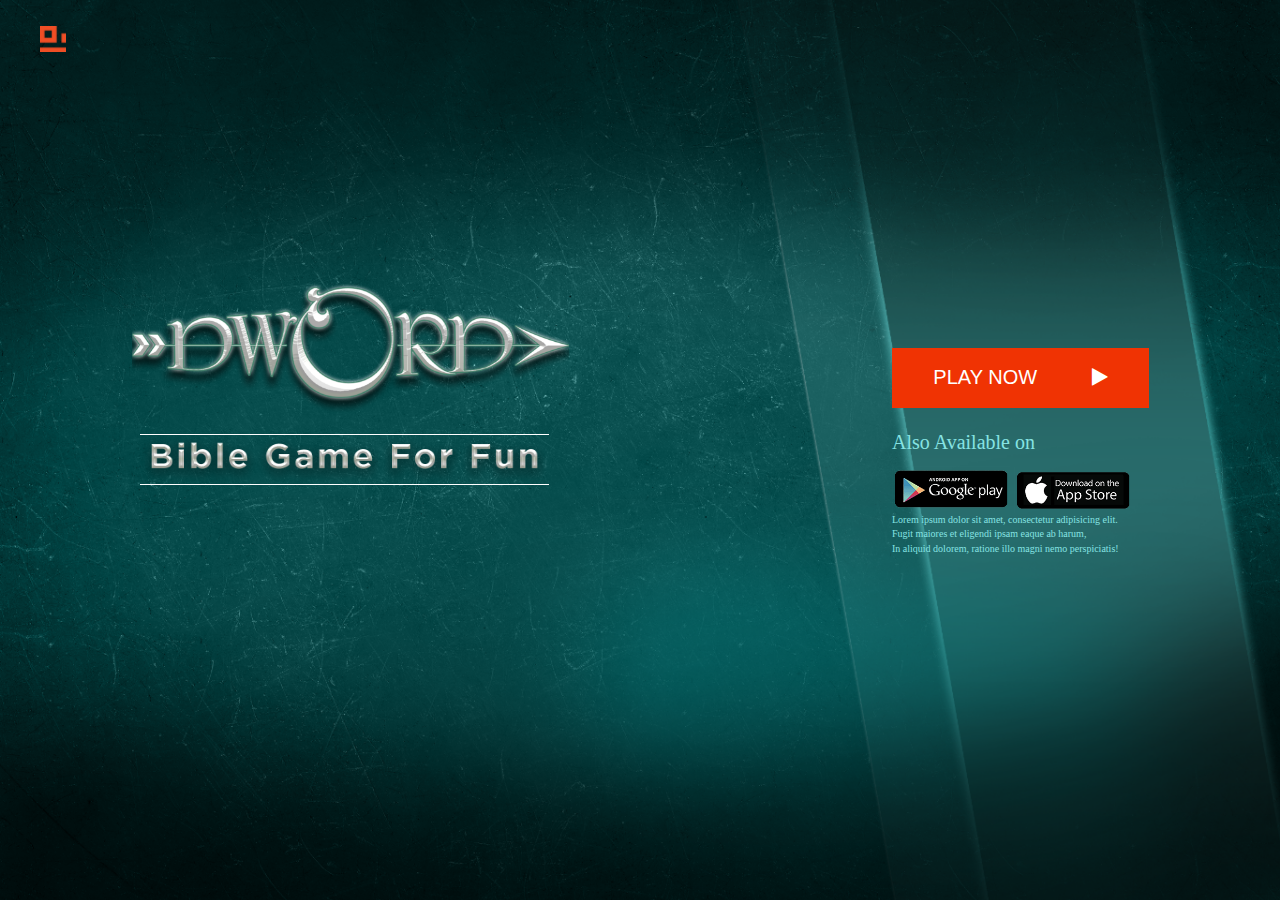
<file: index.html>
<!DOCTYPE html>
<html lang="en">

<head>
	<meta charset="utf-8">
	<meta name="viewport" content="width=device-width, initial-scale=1.0">
	<link rel="stylesheet" media="screen" href="https://cdnjs.cloudflare.com/ajax/libs/twitter-bootstrap/3.3.5/css/bootstrap.min.css">

	<title>biblegame</title>

	<link rel="stylesheet" href="css/style.css">
	<link href="http://fonts.cdnfonts.com/css/gotham" rel="stylesheet">
	<link href="https://maxcdn.bootstrapcdn.com/font-awesome/4.7.0/css/font-awesome.min.css" rel="stylesheet" integrity="sha384-wvfXpqpZZVQGK6TAh5PVlGOfQNHSoD2xbE+QkPxCAFlNEevoEH3Sl0sibVcOQVnN" crossorigin="anonymous">

	

</head>

<body>

	<div class="container">
	<div class="row">
<!--    the left hand side of the home page starts here-->
     <img id="logo" src="images/homepage/Vector%20Smart%20Object.png" alt=""> <br>
    
	    <div class="col-md-8" id="leftcol">
           
            <img id="bword" src="images/homepage/logo.png" alt=""> <br><br>
            <img id="bfun" src="images/homepage/Bible%20Game%20For%20Fun.png" alt="">
	    </div>
	    
	    
<!--	    the right hand side of the home page starts here-->
    
    
	    <div class="col-md-4" id="rightcol">
	        <a id="playnow" href="login.html"><button>PLAY NOW <i class="fa fa-play"></i></button></a> <br><br>
	        <P class="p1">Also Available on</P>
	        <a class="playstore" href="#"><img src="images/homepage/android.png" alt=""> </a>
	        <a  href="#"><img src="images/homepage/apple.png" alt=""></a>
	        <p class="p2">Lorem ipsum dolor sit amet, consectetur adipisicing elit. <br> Fugit maiores et eligendi ipsam eaque ab harum,<br> In aliquid dolorem, ratione illo magni nemo perspiciatis!</p>
	    </div>
	</div>

	</div>

	<script src="https://cdnjs.cloudflare.com/ajax/libs/jquery/1.11.3/jquery.min.js"></script>
	<script src="https://cdnjs.cloudflare.com/ajax/libs/twitter-bootstrap/3.3.5/js/bootstrap.min.js"></script>

	<script>
	</script>

</body>

</html>
</file>
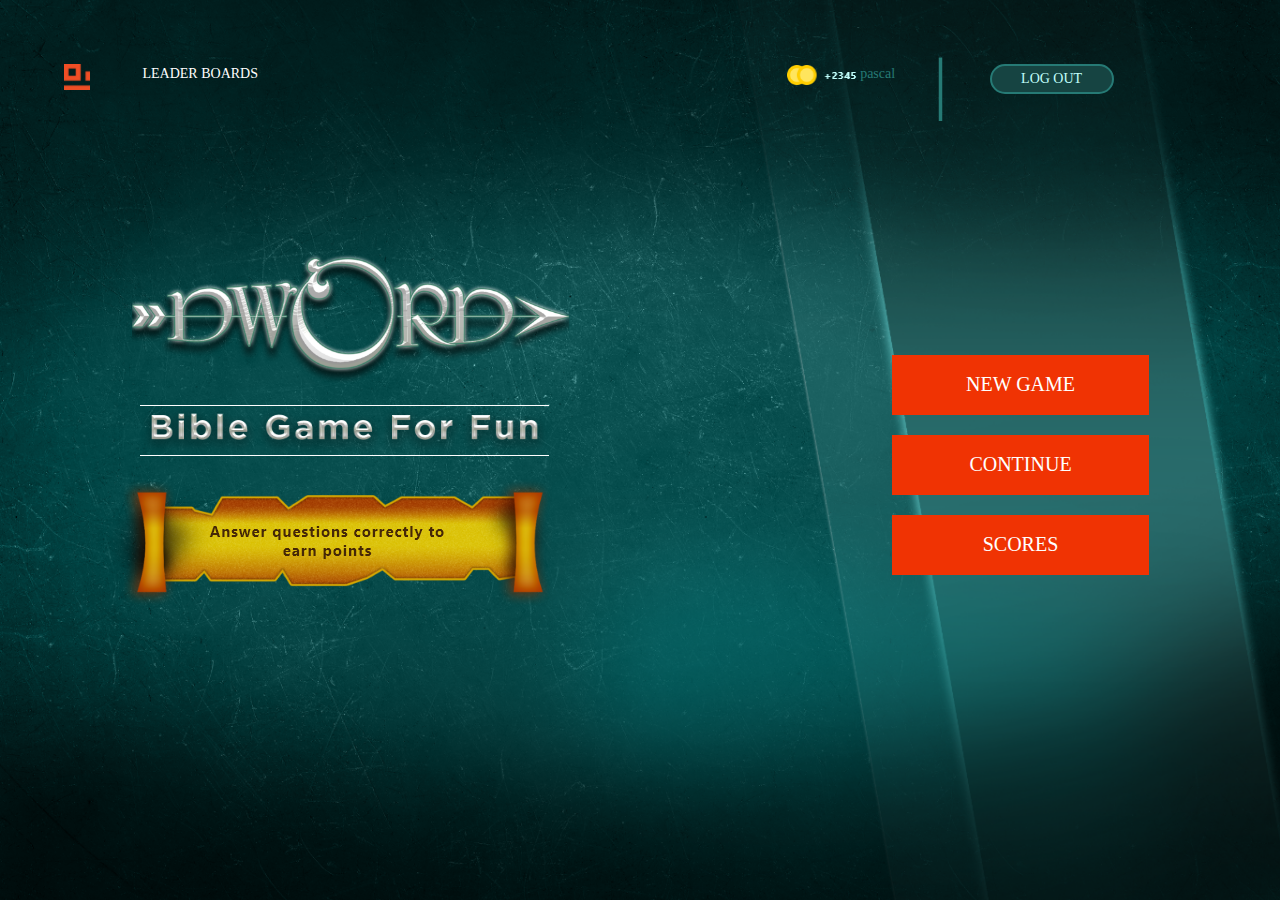
<file: leaderboard.html>
<!DOCTYPE html>
<html lang="en">

<head>
	<meta charset="utf-8">
	<meta name="viewport" content="width=device-width, initial-scale=1.0">
	<link rel="stylesheet" media="screen" href="https://cdnjs.cloudflare.com/ajax/libs/twitter-bootstrap/3.3.5/css/bootstrap.min.css">

	<title>biblegame</title>

	<link rel="stylesheet" href="css/learderboard.css">
	<link href="http://fonts.cdnfonts.com/css/gotham" rel="stylesheet">
	<link href="https://maxcdn.bootstrapcdn.com/font-awesome/4.7.0/css/font-awesome.min.css" rel="stylesheet" integrity="sha384-wvfXpqpZZVQGK6TAh5PVlGOfQNHSoD2xbE+QkPxCAFlNEevoEH3Sl0sibVcOQVnN" crossorigin="anonymous">

	

</head>

<body>
 <ul>
         <li><img id="logo" src="images/homepage/Vector%20Smart%20Object.png" alt=""> </li>
         <li id="leaderBoard"><a href="leaderboard2.html">LEADER BOARDS</a></li>
          <li class="right" id="logOut"><a href="index.html"><button>LOG OUT</button></a></li>
          <li class="right" id="bar">&#124;</li>
         <li class="right"><p id="leaderBoardName">pascal</p></li>
         <li class="right"><img src="images/login/Group%201273.png" alt=""></li>
     </ul>
	<div class="container">
	
	<div class="row">
<!--    the left hand side of the home page starts here-->
    
    
    
	    <div class="col-md-8" id="leftcol">
               
            <img id="bword" src="images/homepage/logo.png" alt="bwordlogo"> <br><br>
            <img id="bfun" src="images/homepage/Bible%20Game%20For%20Fun.png" alt="biblefun">
            <img src="images/homepage/leader.png" alt="leaderbord image" id="leader">
            
	    </div>
	    
	    
<!--	    the right hand side of the home page starts here-->
    
    
	    <div class="col-md-4" id="rightcol">
	        <a id="newGame" href="login.html"><button>NEW GAME</button></a> <br><br>
	        <a id="continue" href="login.html"><button>CONTINUE </button></a> <br><br>
	        <a id="scores" href="login.html"><button>SCORES</button></a> <br><br>
	        
	    </div>
	</div>

	</div>

	<script src="https://cdnjs.cloudflare.com/ajax/libs/jquery/1.11.3/jquery.min.js"></script>
	<script src="https://cdnjs.cloudflare.com/ajax/libs/twitter-bootstrap/3.3.5/js/bootstrap.min.js"></script>

	<script>
        
        
	</script>

</body>

</html>
</file>
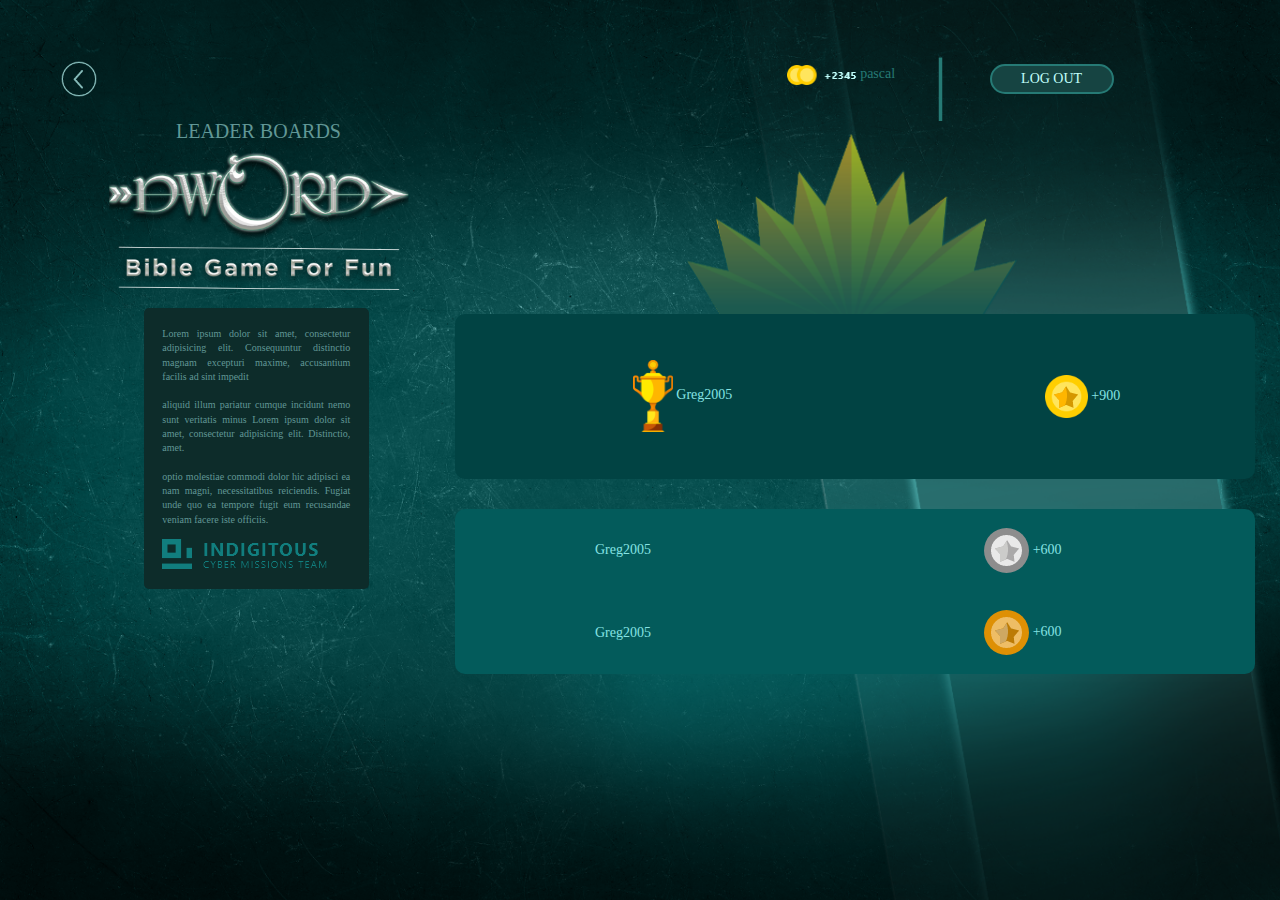
<file: leaderboard2.html>
<!DOCTYPE html>
<html lang="en">

<head>
	<meta charset="utf-8">
	<meta name="viewport" content="width=device-width, initial-scale=1.0">
	<link rel="stylesheet" media="screen" href="https://cdnjs.cloudflare.com/ajax/libs/twitter-bootstrap/3.3.5/css/bootstrap.min.css">

	<title>biblegame</title>

	<link rel="stylesheet" href="css/leaderboard2.css">
	<link href="http://fonts.cdnfonts.com/css/gotham" rel="stylesheet">
	<link href="https://maxcdn.bootstrapcdn.com/font-awesome/4.7.0/css/font-awesome.min.css" rel="stylesheet" integrity="sha384-wvfXpqpZZVQGK6TAh5PVlGOfQNHSoD2xbE+QkPxCAFlNEevoEH3Sl0sibVcOQVnN" crossorigin="anonymous">

	

</head>

<body>
 <ul>
         <li> <a href="leaderboard.html"><img src="images/homepage/Component%2050%20%E2%80%93%203.png" alt="" class="lessthan"></a> </li>
          <li class="right" id="logOut"><a href="#"><button>LOG OUT</button></a></li>
          <li class="right" id="bar">&#124;</li>
         <li class="right"><p id="leaderBoardName">pascal</p></li>
         <li class="right"><img src="images/login/Group%201273.png" alt=""></li>
     </ul>
	<div class="container">
	
	<div class="row">
<!--    the left hand side of the home page starts here-->
    
    
    
	    <div class="col-md-4" id="leftcol">
             <h1>LEADER BOARDS</h1> 
             <img src="images/homepage/Group%201203.png" alt="" id="bword"> 
            <div class="leftinner">
                 <p>Lorem ipsum dolor sit amet, consectetur adipisicing elit. Consequuntur distinctio magnam excepturi maxime, accusantium facilis ad sint impedit <br> <br> aliquid illum pariatur cumque incidunt nemo sunt veritatis minus Lorem ipsum dolor sit amet, consectetur adipisicing elit. Distinctio, amet. <br> <br>optio molestiae commodi dolor hic adipisci ea nam magni, necessitatibus reiciendis. Fugiat unde quo ea tempore fugit eum recusandae veniam facere iste officiis.</p>
             <img src="images/homepage/Group%201274.png" alt="">
            </div>
           
	    </div>
	    
	    
<!--	    the right hand side of the home page starts here-->
    
    
	    <div class="col-md-8" id="rightcol">
       <img src="images/homepage/Group%201263.png" alt="" id="crown">
       <table style="width: 100%;" id="gold" class="gold">
           <tr >
               <td ><img src="images/homepage/Aertsset%201.png" alt=""> Greg2005</td>
               <td ><img src="images/homepage/gold.png" alt=""> +900</td>
           </tr> 
             
             </table>
             <br><br>
             <table style="width: 100%;" id="others">
              <tr>
               <td> Greg2005</td>
               <td><img src="images/homepage/silver.png" alt=""> +600</td>
           </tr>
              
                <tr>
               <td> Greg2005</td>
               <td><img src="images/homepage/bronze.png" alt=""> +600</td>
           </tr>
           
       </table>
    
	       
	        
	    </div>
	</div>

	</div>

	<script src="https://cdnjs.cloudflare.com/ajax/libs/jquery/1.11.3/jquery.min.js"></script>
	<script src="https://cdnjs.cloudflare.com/ajax/libs/twitter-bootstrap/3.3.5/js/bootstrap.min.js"></script>
    
	<script type="text/javascript">
        
        // When the user scrolls the page, execute myFunction 
window.onscroll = function() {myFunction()};

function myFunction() {
  var winScroll = document.body.scrollTop || document.documentElement.scrollTop;
  var height = document.documentElement.scrollHeight - document.documentElement.clientHeight;
  var scrolled = (winScroll / height) * 100;
  document.getElementById("myBar").style.width = scrolled + "%";
}
</s
	</script>

</body>

</html>
</file>
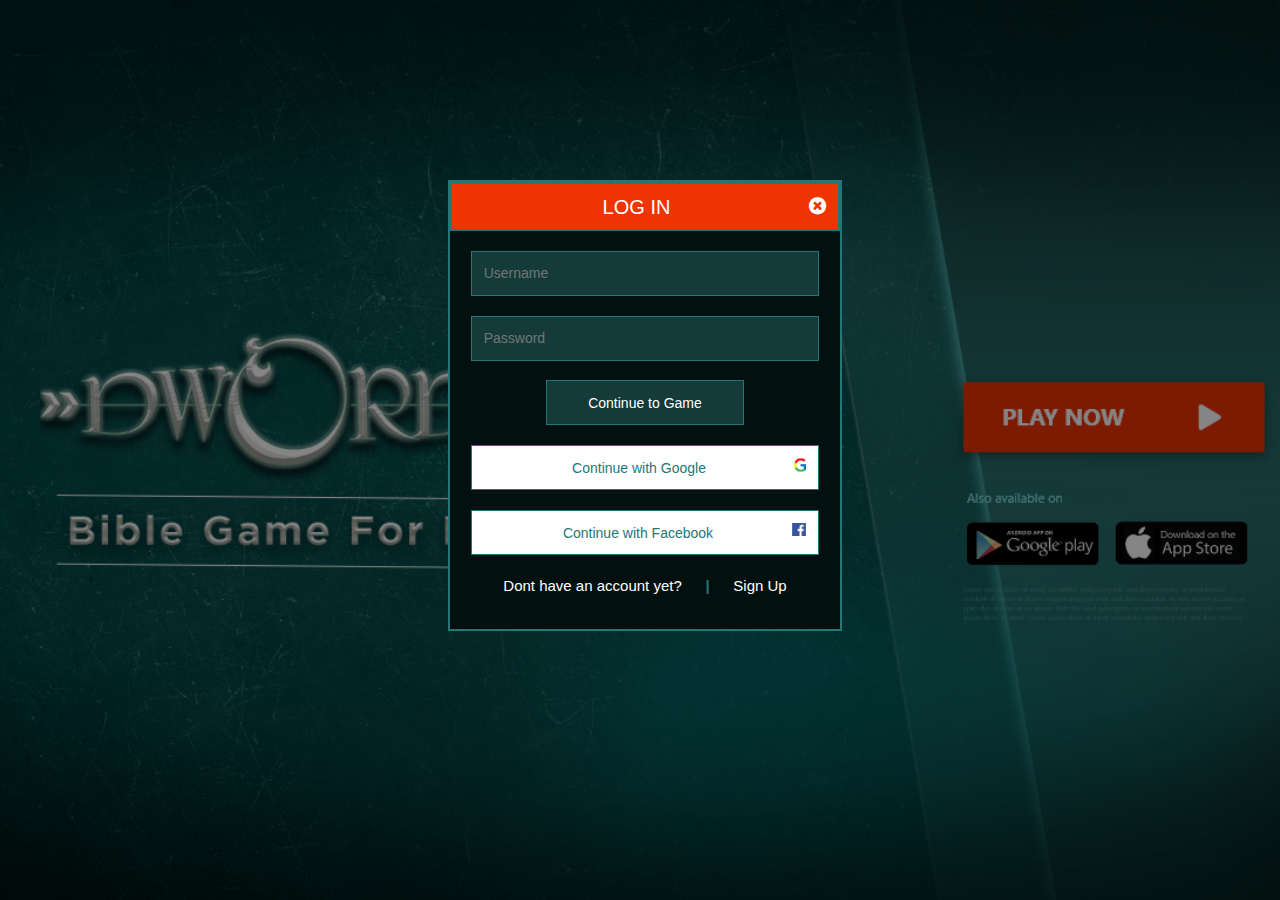
<file: login.html>
<!DOCTYPE html>
<html lang="en">

<head>
	<meta charset="utf-8">
	<meta name="viewport" content="width=device-width, initial-scale=1.0">
	<link rel="stylesheet" media="screen" href="https://cdnjs.cloudflare.com/ajax/libs/twitter-bootstrap/3.3.5/css/bootstrap.min.css">

	<title>biblegame</title>

	<link rel="stylesheet" href="css/login.css">
	<link href="http://fonts.cdnfonts.com/css/gotham" rel="stylesheet">
	<link href="https://maxcdn.bootstrapcdn.com/font-awesome/4.7.0/css/font-awesome.min.css" rel="stylesheet" integrity="sha384-wvfXpqpZZVQGK6TAh5PVlGOfQNHSoD2xbE+QkPxCAFlNEevoEH3Sl0sibVcOQVnN" crossorigin="anonymous">

	

</head>

<body>

	<div class="container">
	<img src="images/homepage/Vector%20Smart%20Object.png" alt="" class="logo">
	
	<form action="">
	    
	    <h1>LOG IN <a href="index.html"><i class="fa fa-times-circle"></i></a></h1>
	    <input type="text" placeholder="Username" class="username" id="userName" required> <br><br>
	    <input type="password" placeholder="Password" id="passWord" requiredS> <r><br></r>
	    
	   <input type="submit" value="Continue to Game" id="continue"><br><br>
	    <a href="#"><button id="google">Continue with Google <img src="images/login/Vector%20Smart%20Object-3.png" alt=""></button></a><br><br>
	   <a href="#"> <button id="facebook">Continue with Facebook <img src="images/login/Capa%20-1.png" alt=""></button></a>
	    <p>Dont have an account yet?<strong> &#124;</strong> <a href="signup.html">Sign Up</a></p>
	    
	    
	    
	    
	</form>
	 

	</div>

	<script src="https://cdnjs.cloudflare.com/ajax/libs/jquery/1.11.3/jquery.min.js"></script>
	<script src="https://cdnjs.cloudflare.com/ajax/libs/twitter-bootstrap/3.3.5/js/bootstrap.min.js"></script>

	<script type="text/javascript">
        
        
          const userName = document.getElementById('username').value;
        const email = document.getElementById('email').value;
        const passWord = document.getElementById('password').value;   
        
         document.getElementById("continue").onclick = function() {
            
       
           if (userName === " " && passWord === " ") {
        alert("You have successfully logged in.");
//        window.location.href = "leaderboard.html";
    } else {
        alert("you entered the wrong details ");
    }
//         window.location.href = "leaderboard.html";
               
    
    
//           
       
           
        }
	</script>

</body>

</html>
</file>
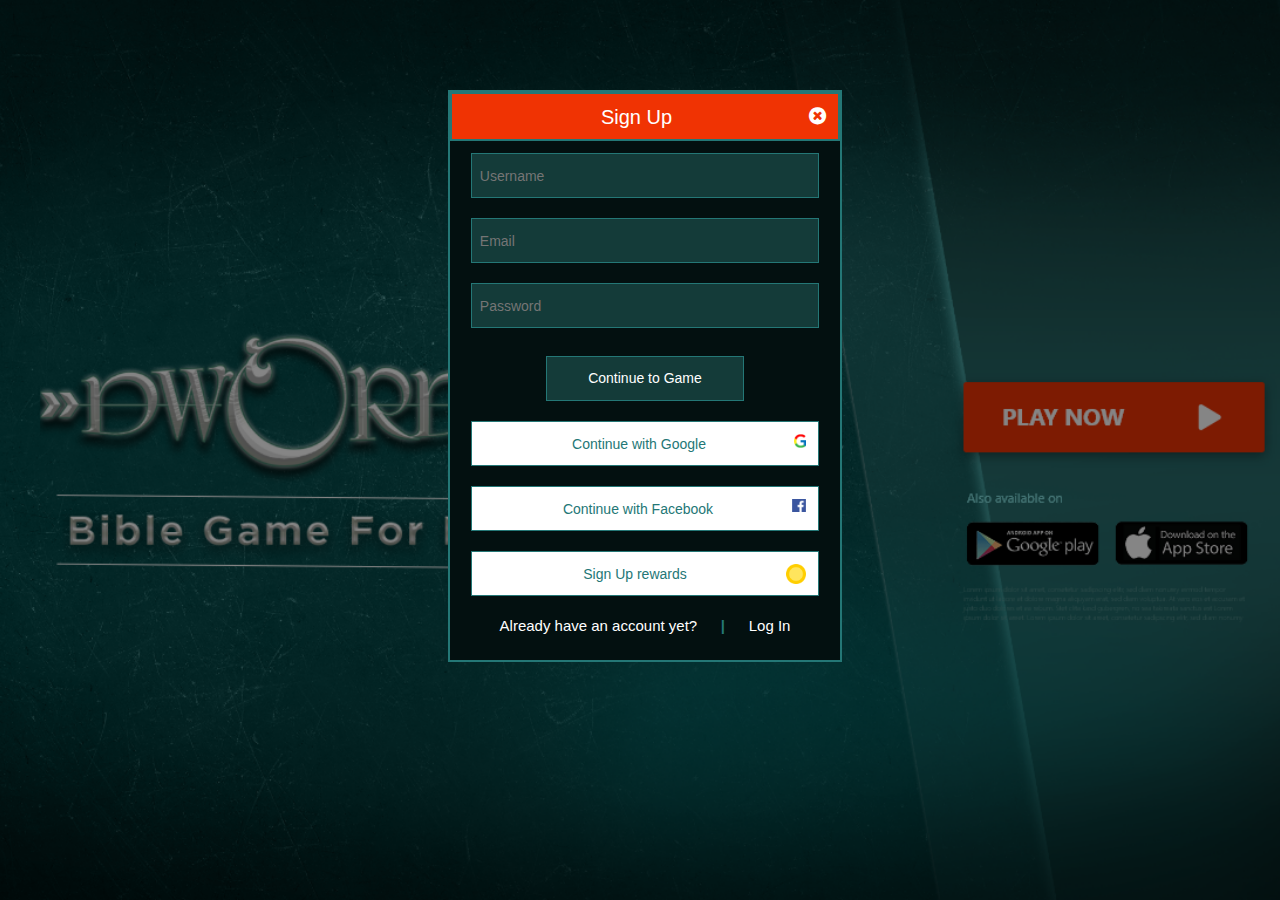
<file: signup.html>
<!DOCTYPE html>
<html lang="en">

<head>
	<meta charset="utf-8">
	<meta name="viewport" content="width=device-width, initial-scale=1.0">
	<link rel="stylesheet" media="screen" href="https://cdnjs.cloudflare.com/ajax/libs/twitter-bootstrap/3.3.5/css/bootstrap.min.css">

	<title>biblegame</title>

	<link rel="stylesheet" href="css/signup.css">
	<link href="http://fonts.cdnfonts.com/css/gotham" rel="stylesheet">
	<link href="https://maxcdn.bootstrapcdn.com/font-awesome/4.7.0/css/font-awesome.min.css" rel="stylesheet" integrity="sha384-wvfXpqpZZVQGK6TAh5PVlGOfQNHSoD2xbE+QkPxCAFlNEevoEH3Sl0sibVcOQVnN" crossorigin="anonymous">

	

</head>

<body>

	<div class="container">
	<img src="images/homepage/Vector%20Smart%20Object.png" alt="" class="logo">
	
	<form action="">
	    
	    <h1>Sign Up <a href="index.html"><i class="fa fa-times-circle"></i></a></h1>
	    
	    <input type="text" placeholder="Username" class="username" id="username" required> <br><br>
	    
	    <input type="email" placeholder="Email" id="email" required> <br><br>
	    
	    <input type="password" placeholder="Password" id="password" required> <br><br>
	    
	   <a href="login.html"> <button id="continue">Continue to Game</button></a><br><br>
	   
	    <a href="#"><button id="google">Continue with Google <img src="images/login/Vector%20Smart%20Object-3.png" alt=""></button></a><br><br>
	    
	   <a href="#"> <button id="facebook">Continue with Facebook <img src="images/login/Capa%20-1.png" alt=""></button></a> <br><br>
	   
	   <a href="#"><button id="google">Sign Up rewards<img src="images/login/coin1.png" alt="">  </button> </a>
	   
	    <p>Already have an account yet?<strong> &#124;</strong> <a href="login.html">Log In</a></p>
	    
	    
	    
	    
	</form>
	 

	</div>

	<script src="https://cdnjs.cloudflare.com/ajax/libs/jquery/1.11.3/jquery.min.js"></script>
	<script src="https://cdnjs.cloudflare.com/ajax/libs/twitter-bootstrap/3.3.5/js/bootstrap.min.js"></script>

	<script type="text/javascript">
        
        
//       for user registration
        
        document.getElementById("continue").onclick = function() {
            
        const userName = document.getElementById('username').value;
        const email = document.getElementById('email').value;
        const passWord = document.getElementById('password').value;
            
            
            window.location.href = "login.html";
            
//     alert(userName + "" + email+ "" + passWord);
            
            
//      
//           
       
           
        }
        
	</script>

</body>

</html>
</file>
<file: css/style.css>
/*these stylings is for desktop devices*/

body{
   padding: 0;
    margin: 0;
    background:  url("../images/homepage/bg1.png") no-repeat fixed center;
     
    background-size: cover;
}
.container{
    padding: 2% 0;
}

#logo{
    
}
#bword{
    margin: 30% 0 0 10%;
}
#bfun{
  
    margin-left: 11%;
    border: solid 1px #fff;
    border-left: none;
    border-right: none;
    
}
#playnow{
color: white;
 border-radius: none;
    
}
#playnow button {
    border: none;
    margin: 80% 0 0 10%;
    background-color: #F03303;
    width: 257px;
    height: 60px;
    font-size: 2rem;
    transform: scale(1);
    transition-property: transform;
    transition-duration: 400ms;
    
   
}
#playnow button i{
    margin-left: 20%;
}
#playnow button:hover{
     transform: scale(1.15);
    background-color: #143B39;
    color: white;
  
}
.col-md-4 .p1 {
    margin-left: 10%;
    color: #86E3E3;
    font-family: 'Gotham Light';
    font-size: 2rem;
}
.col-md-4 .p2 {
    margin-left: 10%;
    color: #86E3E3;
    font-family: 'Gotham Light';
    font-size: 1rem;
}
.col-md-4 .playstore {
    margin-left: 10%;
    
}
/*styling for mobile devices starts here*/



@media (max-width: 767.98px) { 

    .container{
    padding: 10% 0;
}


    #logo{
    margin-left:8%;
}
    .col-md-8{
        text-align: center;
    }
    #bword{
        width: 360px;
    margin: 30% 0 0 5%;
}
#bfun{
    margin: 0 0 0 10px;
    width: 340px;
    
    
}
    
    .col-md-4{
        text-align: center;
        padding: 0;
        margin: 0;
    }    

#playnow button {
   
    margin: 20% 0 0 0;
  
    
   
}
.col-md-4 .p1 {
    margin-left: -2px;
   
}
    .col-md-4 .playstore {
    margin: 0;
    
}
.col-md-4 .p2 {
    margin-left: -2px;
    
}
</file>
<file: css/learderboard.css>
/*these stylings is for desktop devices*/

body{
   padding: 0;
    margin: 0;
    background:  url("../images/homepage/bg1.png") no-repeat fixed center;
    background-size: cover;
    font-family: 'Gotham Light';
    color: #C1FFFC;
}


.container{
    padding: 2% 0;
}
ul{
   list-style-type: none;
    padding:  5% 13% 0 5% ;
    
}
li{
    float: left;
}
ul .right{
    float: right;
    padding: 15px 18p;
    display: block;
    text-align: center;
    color: white;
}
.right button{
    width: 124px;
    height: 30px;
    border: solid 2px #267A75;
    background-color: #164442;
    border-radius: 15px;
    
    
}.right button:hover{
    background-color: #267A75;
    
    
}
.right img{
    width: 70px;
    height: 20px;
}
.right a{
    color: #C1FFFC;
}
#leaderBoardName{
    margin-left:  10%;
    color: #267A75;
}
 #bar{
    color:  #267A75;
     font-size: 5em;
     margin: -3% 4% 0 4%;
}
#leaderBoard{
    margin-left: 5%;
    text-align: center;
    
}
#leaderBoard a{
    color: white;
    text-decoration: none;
    padding: 15px 18p;
    
    
    
}
#leaderBoard a:hover{
    border-bottom: solid 2px #F03303;
    color: white;
    
    
}



#bword{
    margin: 20% 0 0 10%;
}
#bfun{
  
    margin-left: 11%;
    border: solid 1px #fff;
    border-left: none;
    border-right: none;
    
}

#leader{
    margin: 3% 0 0 5%;
    
}



#newGame{
color: white;
 border-radius: none;
    
}
#newGame button {
    border: none;
    margin: 60% 0 0 10%;
    background-color: #F03303;
    width: 257px;
    height: 60px;
    font-size: 2rem;
    transform: scale(1);
    transition-property: transform;
    transition-duration: 400ms;
    
   
}

#newGame button:hover{
     transform: scale(1.15);
    background-color: #143B39;
    color: white;
  
}
#continue{
color: white;
 border-radius: none;
    
}
#continue button {
    border: none;
    margin: 0 0 0 10%;
    background-color: #F03303;
    width: 257px;
    height: 60px;
    font-size: 2rem;
    transform: scale(1);
    transition-property: transform;
    transition-duration: 400ms;
    
   
}

#continue button:hover{
     transform: scale(1.15);
    background-color: #143B39;
    color: white;
  
}
#scores{
color: white;
 border-radius: none;
    
}
#scores button {
    border: none;
    margin: 0 0 0 10%;
    background-color: #F03303;
    width: 257px;
    height: 60px;
    font-size: 2rem;
    transform: scale(1);
    transition-property: transform;
    transition-duration: 400ms;
    
   
}

#scores button:hover{
     transform: scale(1.15);
    background-color: #143B39;
    color: white;
  
}
.col-md-4 .p1 {
    margin-left: 10%;
    color: #86E3E3;
    font-family: 'Gotham Light';
    font-size: 2rem;
}
.col-md-4 .p2 {
    margin-left: 10%;
    color: #86E3E3;
    font-family: 'Gotham Light';
    font-size: 1rem;
}
.col-md-4 .playstore {
    margin-left: 10%;
    
}
/*styling for mobile devices starts here*/



@media (max-width: 767.98px) { 

    .container{
    padding: 10% 0;
}


    #logo{
    margin-left:8%;
}
    .col-md-8{
        text-align: center;
    }
    #bword{
        width: 360px;
    margin: 30% 0 0 5%;
}
#bfun{
    margin: 0 0 0 10px;
    width: 340px;
    
    
}
    
    .col-md-4{
        text-align: center;
        padding: 0;
        margin: 0;
    }    

#playnow button {
   
    margin: 20% 0 0 0;
  
    
   
}
.col-md-4 .p1 {
    margin-left: -2px;
   
}
    .col-md-4 .playstore {
    margin: 0;
    
}
.col-md-4 .p2 {
    margin-left: -2px;
    
}
</file>
<file: css/leaderboard2.css>
/*these stylings is for desktop devices*/

body{
   padding: 0;
    margin: 0;
    background:  url("../images/homepage/bg1.png") no-repeat fixed center;
    background-size: cover;
    font-family: 'Gotham Light';
}


.container{
    padding: 2% 0;
}
.row{
    padding: 0;
}
ul{
   list-style-type: none;
    padding:  5% 13% 0 5% ;
    
}
li{
    float: left;
}
ul .lessthan{
    width: 30px;
    height: 30px;
    transform: scale(1.15);
    transition-property: transform;
    transition-duration: 400ms;
}
ul .lessthan:hover{
  
    transform: scale(1);
}
ul .right{
    float: right;
    padding: 15px 18p;
    display: block;
    text-align: center;
    color: white;
}
.right button{
    width: 124px;
    height: 30px;
    border: solid 2px #267A75;
    background-color: #164442;
    border-radius: 15px;
    
    
}.right button:hover{
    background-color: #267A75;
    
    
}
.right img{
    width: 70px;
    height: 20px;
}
.right a{
    color: #C1FFFC;
}
#leaderBoardName{
    margin-left:  10%;
    color: #267A75;
}
 #bar{
    color:  #267A75;
     font-size: 5em;
     margin: -3% 4% 0 4%;
}
#leaderBoard{
    margin-left: 5%;
    text-align: center;
    
}
#leaderBoard a{
    color: white;
    text-decoration: none;
    padding: 15px 18p;
    
    
    
}
#leaderBoard a:hover{
    border-bottom: solid 2px #F03303;
    color: white;
    
    
}

#bword{
    margin: 0 0 0 10%;
    width: 300px;
}
#leftcol{
    text-align: center;
    color: #619796;
    
    
}
#leftcol h1{
   font-size: 20px; 
    margin-left: 10%;
}
.leftinner{
    width: 225px;
    text-align: justify;
    margin:5% 0 0 24%;
    background-color: #0D2C2A;
    color: #619796;
    font-size: 1rem;
    padding: 5%;
    border-radius: 5px;

}

.rightcol{
    overflow: scroll;
}
 #crown{
     width:  332px;
     margin: 0 0 0 30%;
     z-index: -1;
     
    
}
 .gold{
    background-color: #014343;
     text-align: center;
     height: 165px;
     color: #86E3E3;
     border-radius: 10px;
     position: absolute;
     top: 77%;
     overflow: scroll;

     
    
     
   
    
}
#others{
    background-color: #035B5B;
     text-align: center;
     height: 165px;
     color: #86E3E3;
     border-radius: 10px;
    position: absolute;
    top: 160%;
    
}
</file>
<file: css/login.css>
/*these stylings is for desktop devices*/

body{
   padding:  0;
    margin: 0;
    background:  url("../images/login/home.png") no-repeat fixed center;
    background-size: cover;
   
     
}
.container{
    padding: 2% 0;
   
}
 form{
  padding: 0 0 1% 0 ;
  position: absolute;
  left: 35%;
  top: 20%;
  z-index: 1;
  background-color: #031010;
  width: 394px;
  text-align: center;
  border: solid 2px #247776;
   
}
    
h1{
  
    background-color: #F03303;
    border: solid 2px #247776;
    text-align: center;
    margin: 0;
    font-size: 2rem;
    padding: 3% ;
    color: white;
    
    
    
}
h1 i{
    
    color: white;
  float: right;
    
}
form .username{
    width: 348px;
    height: 45px;
    background-color: #143B39;
    border: solid 1px #247776;
    margin: 5% 0 0 0;
    
}form input{
    padding: 3%;
    width: 348px;
    height: 45px;
    background-color: #143B39;
    border: solid 1px #247776;
    color: white;
   
    
}
form #continue{
    width: 198px;
    height: 45px;
    background-color: #143B39;
    border: solid 1px #247776;
    margin: 5% 0 0 0;
    color:  white;
}form #continue:hover{
   border: solid 3px #247776;
}

form #google{
    width: 348px;
    height: 45px;
    background-color: #fff;
    border: solid 1px #247776;
    padding: 3% ;
  
}form #facebook{
    width: 348px;
    height: 45px;
    background-color: #fff;
    border: solid 1px #247776;
    padding: 3% ;
   
}
form a #facebook {
    color: #247776;
}form a #google {
    color: #247776;
}
form img{
    
  float: right;
    
}
form p{
    margin: 5% 0;
    color: white;
    font-size: 1.5rem;
}
form p strong{
    color: #247776;
    margin: 2% 5%;
}form p a{
    color: white;
}
.logo{
    display: none;
}


/*css for mobile  devices starts here*/

@media (max-width: 767.98px) { 

  
   .container{
    padding: 1% 0;
   
}
 form{
   width: 300px;
  position: absolute;
  left: 9%;
  top: 20%;
}
    
form .username{
    width: 280px;
    height: 45px;
    
    
}form input{
   
    width: 280px;
    height: 45px;
    
   
    
}



form #google{
    width: 280px;
    height: 45px;
   
  
}form #facebook{
    width: 280px;
    height: 45px;
    
   
}
    .logo{
    display: block;
        position: fixed;
        top: 5%;
        left: 9%;
}


}
</file>
<file: css/signup.css>
/*these stylings is for desktop devices*/

body{
   padding:  0;
    margin: 0;
    background:  url("../images/login/home.png") no-repeat fixed center;
    background-size: cover;
   
     
}
.container{
    padding: 2% 0;
   
}

    .logo{
    display: none;
        
}
 form{
  padding: 0 0 1% 0;
  position: fixed;
  left: 35%;
  top: 10%;
  z-index: 1;
  background-color: #031010;
  width: 394px;
  text-align: center;
  border: solid 2px #247776;
   
}
    
h1{
  
    background-color: #F03303;
    border: solid 2px #247776;
    text-align: center;
    margin: 0;
    font-size: 2rem;
    padding: 3% ;
    color: white;
    
    
    
}
h1 i{
    
    color: white;
  float: right;
    
}
form .username{
    width: 348px;
    height: 45px;
    background-color: #143B39;
    border: solid 1px #247776;
    margin: 3% 0 0 0;
    
}form input{
    padding: 2%;
    width: 348px;
    height: 45px;
    background-color: #143B39;
    border: solid 1px #247776;
    color: white;
   
    
}
form #continue{
    width: 198px;
    height: 45px;
    background-color: #143B39;
    border: solid 1px #247776;
    margin: 2% 0 0 0;
    color:  white;
}form #continue:hover{
   border: solid 3px #247776;
}

form #google{
    width: 348px;
    height: 45px;
    background-color: #fff;
    border: solid 1px #247776;
    padding: 3% ;
  
}form #facebook{
    width: 348px;
    height: 45px;
    background-color: #fff;
    border: solid 1px #247776;
    padding: 3% ;
   
}
form a #facebook {
    color: #247776;
}form a #google {
    color: #247776;
}
form img{
    
  float: right;
    
}
form p{
    margin-top:5%;
    color: white;
    font-size: 1.5rem;
}
form p strong{
    color: #247776;
    margin: 2% 5%;
}form p a{
    color: white;
}


/*css for mobile  devices starts here*/

@media (max-width: 767.98px) { 

  
   .container{
    padding: 1% 0;
   
}
 form{
   width: 300px;
  position: absolute;
  left: 9%;
  top: 20%;
}
    
form .username{
    width: 280px;
    height: 45px;
    
    
}form input{
   
    width: 280px;
    height: 45px;
    
   
    
}



form #google{
    width: 280px;
    height: 45px;
   
  
}form #facebook{
    width: 280px;
    height: 45px;
    
   
}
        .logo{
    display: block;
        position: fixed;
        top: 5%;
        left: 9%;
}

}
</file>
